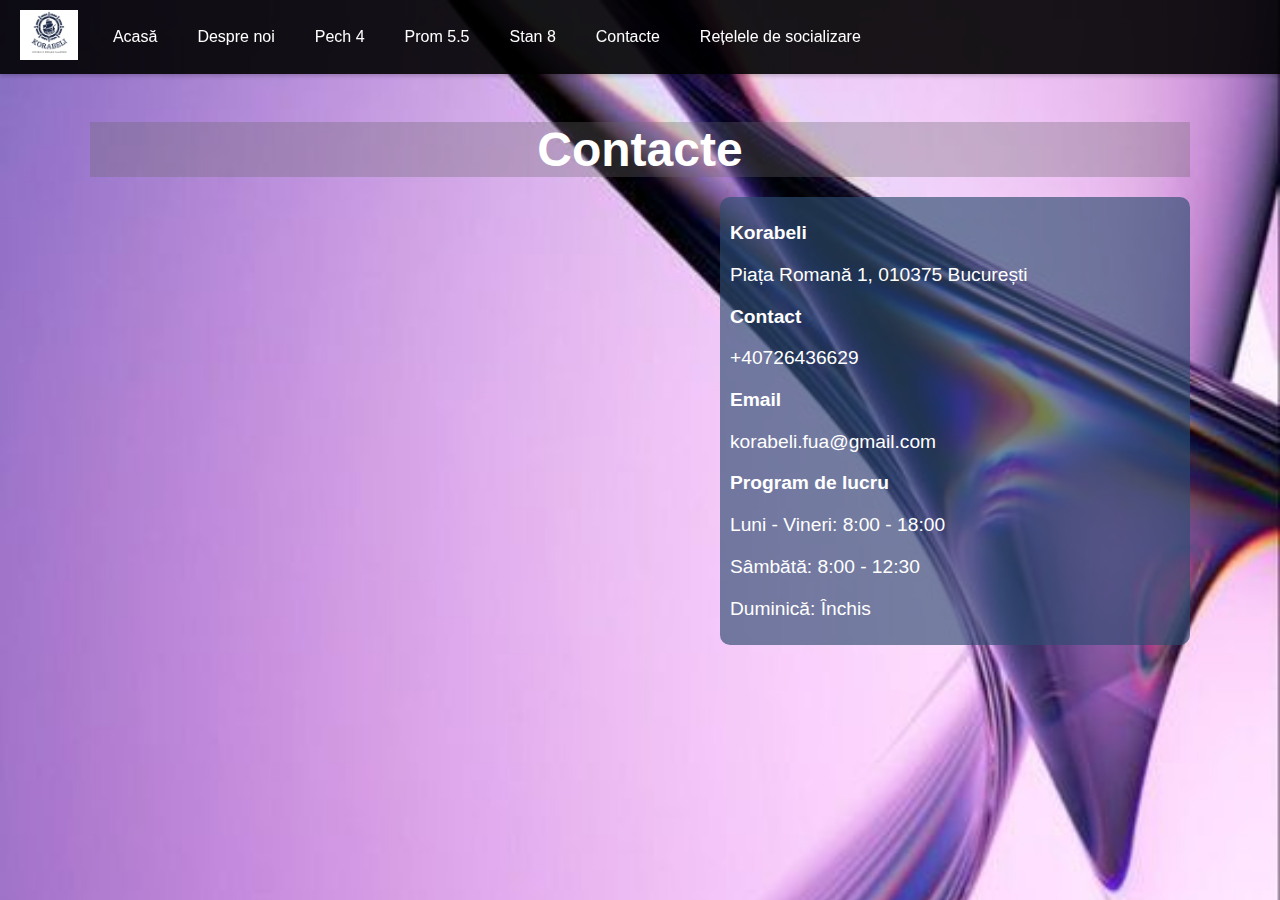
<file: contacte.html>
<!DOCTYPE html>
<html lang="en">
<head>
    <meta charset="UTF-8">
    <meta name="viewport" content="width=device-width, initial-scale=1.0">
    <title>Korabeli - Contacte</title>
    <link rel="stylesheet" href="style.css">
</head>
<body>
    <nav>
        <div class="logo">
            <img src="poze/logo2.png" alt="Korabeli Logo">
        </div>
        <div class="nav-links">
            <a href="index.html">Acasă</a>
            <a href="despre.html">Despre noi</a>
            <a href="pech4.html">Pech 4</a>
            <a href="prom55.html">Prom 5.5</a>
            <a href="stan8.html">Stan 8</a>
            <a href="contacte.html">Contacte</a>
            <a href="retele.html">Rețelele de socializare</a>
        </div>
    </nav>
    <div class="container ">
        <h1>Contacte</h1>
        <div class="contact-container">
            <div class="contact-map">
                <iframe src="https://www.google.com/maps/embed?pb=!1m18!1m12!1m3!1d2848.9244354743224!2d26.097366615924624!3d44.44753997910179!2m3!1f0!2f0!3f0!3m2!1i1024!2i768!4f13.1!3m3!1m2!1s0x40b1ff379a1aef03%3A0xbee324d1ec8cf51!2sPia%C8%9Ba%20Roman%C4%83%201%2C%20Bucure%C8%99ti!5e0!3m2!1sen!2sro!4v1678534489201!5m2!1sen!2sro" width="600" height="450" style="border:0;" allowfullscreen="" loading="lazy"></iframe>
            </div>
            <div class="contact-details">
                <p><strong>Korabeli</strong></p>
                <p>Piața Romană 1, 010375 București</p>
                <p><strong>Contact</strong></p>
                <p>+40726436629</p>
                <p><strong>Email</strong></p>
                <p>korabeli.fua@gmail.com</p>
                <p><strong>Program de lucru</strong></p>
                <p>Luni - Vineri: 8:00 - 18:00</p>
                <p>Sâmbătă: 8:00 - 12:30</p>
                <p>Duminică: Închis</p>
            </div>
        </div>
    </div>

</body>
</html>
</file>
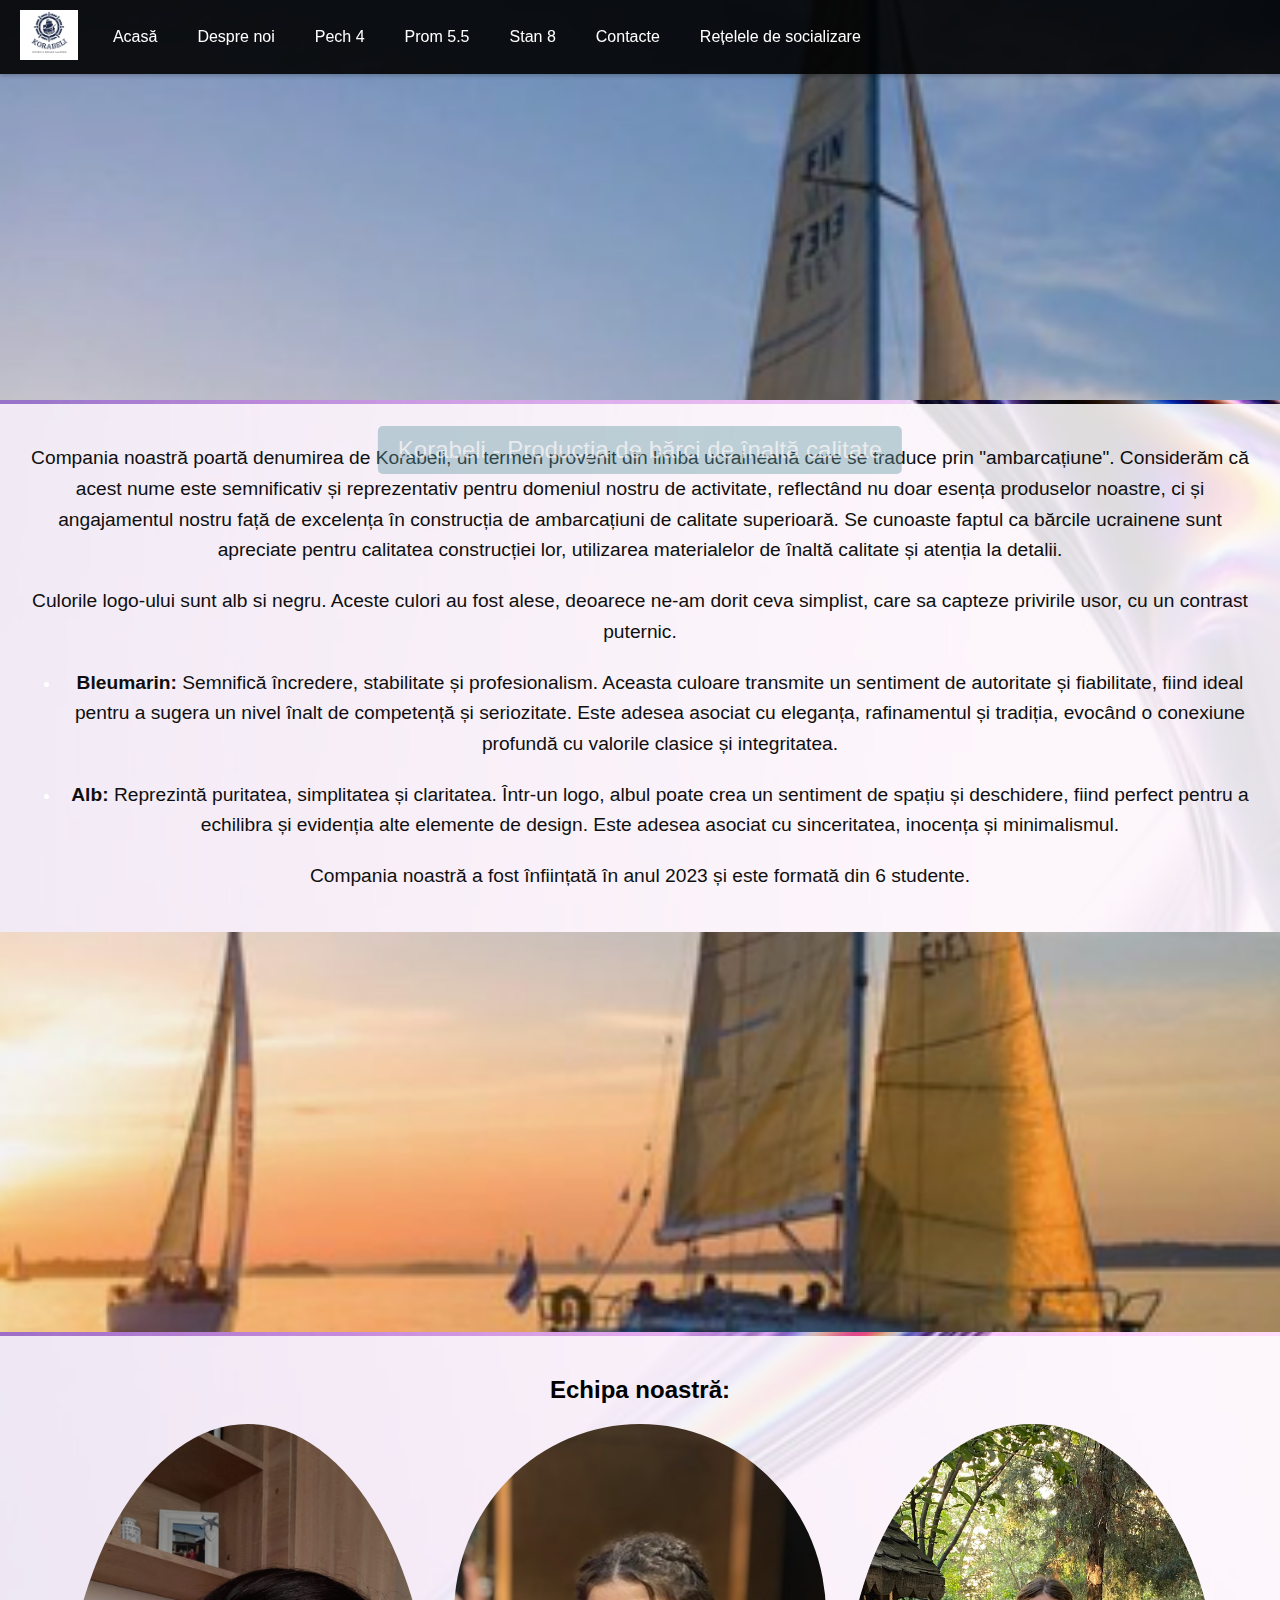
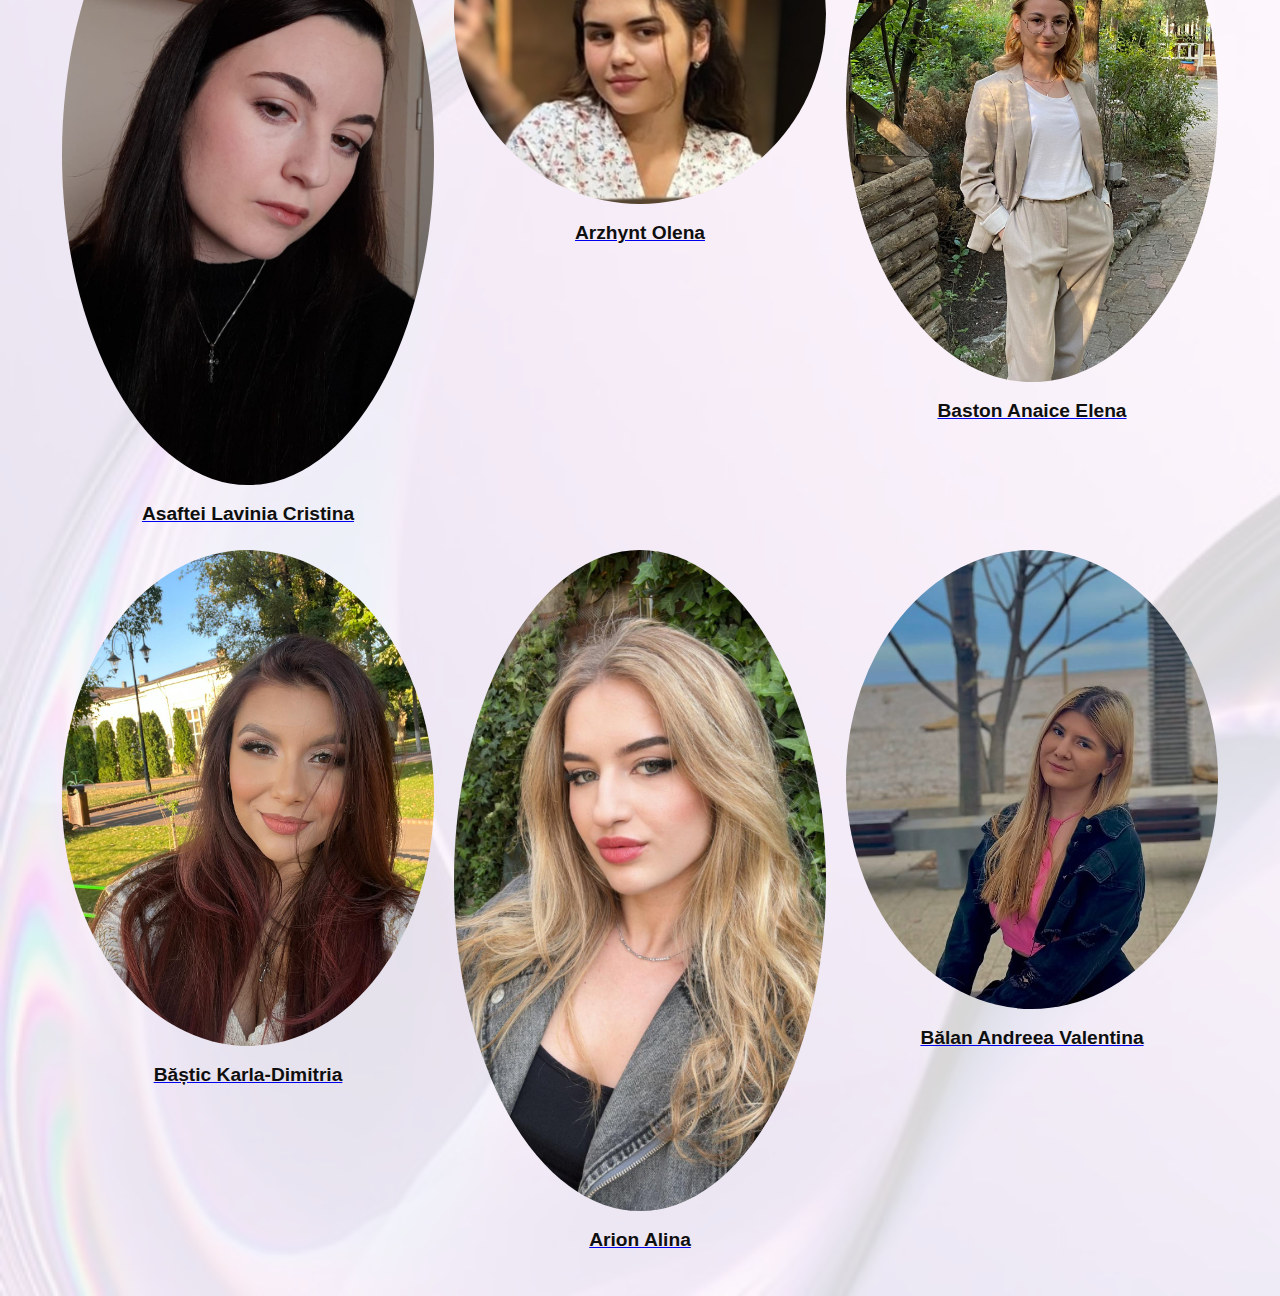
<file: despre.html>
<!DOCTYPE html>
<html lang="en">
<head>
    <meta charset="UTF-8">
    <meta name="viewport" content="width=device-width, initial-scale=1.0">
    <title>Korabeli - Despre noi</title>
    <link rel="stylesheet" href="style.css">
    <style>
        body {
            font-family: Arial, sans-serif;
            margin: 0;
            padding: 0;
        }
        .full-width-image {
            width: 100%;
            height: 400px; /* Adjust height as needed */
            object-fit: cover;
        }
        .content-section {
            background-color: rgba(253, 251, 251, 0.877);
            padding: 20px;
        }
        .team-section {
            background-color: rgba(253, 251, 251, 0.856);
            padding: 20px;
            text-align: center;
        }
        .team-section h1 {
            color: black;
            font-size: 24px;
            margin-bottom: 20px;
        }
        .team-member {
            display: flex;
            justify-content: center;
            flex-wrap: wrap;
            gap: 20px;
        }
        .team-member div {
            flex: 0 0 30%;
            text-align: center;
        }
        .team-member img {
            width: 100%;
            height: auto;
            border-radius: 50%;
        }
        .team-member p {
            margin-top: 10px;
            font-weight: bold;
        }

        .overlay-text {
            position: absolute;
            top: 50%;
            left: 50%;
            transform: translate(-50%, -50%);
            color: rgba(250, 247, 247, 0.74);
            font-size: 24px;
            background: rgba(94, 149, 158, 0.397); /* Optional: Adds a semi-transparent background to the text */
            padding: 10px 20px;
            border-radius: 5px;
        }

    </style>
</head>
<body>
    <nav>
        <div class="logo">
            <img src="poze/logo2.png" alt="Korabeli Logo">
        </div>
        <div class="nav-links">
            <a href="index.html">Acasă</a>
            <a href="despre.html">Despre noi</a>
            <a href="pech4.html">Pech 4</a>
            <a href="prom55.html">Prom 5.5</a>
            <a href="stan8.html">Stan 8</a>
            <a href="contacte.html">Contacte</a>
            <a href="retele.html">Rețelele de socializare</a>
        </div>
    </nav>
    <div>
        <img src="poze/poza1.png" alt="Imagine despre noi" class="full-width-image">
        <div class="overlay-text">Korabeli - Producția de bărci de înaltă calitate</div>
    </div>
    </div>
    <div class="content-section">
        <p>Compania noastră poartă denumirea de Korabeli, un termen provenit din limba ucraineană care se traduce prin "ambarcațiune". Considerăm că acest nume este semnificativ și reprezentativ pentru domeniul nostru de activitate, reflectând nu doar esența produselor noastre, ci și angajamentul nostru față de excelența în construcția de ambarcațiuni de calitate superioară. Se cunoaste faptul ca bărcile ucrainene sunt apreciate pentru calitatea construcției lor, utilizarea materialelor de înaltă calitate și atenția la detalii.</p>
        <p>Culorile logo-ului sunt alb si negru. Aceste culori au fost alese, deoarece ne-am dorit ceva simplist, care sa capteze privirile usor, cu un contrast puternic.</p>
        <ul>
            <li><p><strong>Bleumarin:</strong> Semnifică încredere, stabilitate și profesionalism. Aceasta culoare transmite un sentiment de autoritate și fiabilitate, fiind ideal pentru a sugera un nivel înalt de competență și seriozitate. Este adesea asociat cu eleganța, rafinamentul și tradiția, evocând o conexiune profundă cu valorile clasice și integritatea. </p></li>
            <li><p><strong>Alb:</strong> Reprezintă puritatea, simplitatea și claritatea. Într-un logo, albul poate crea un sentiment de spațiu și deschidere, fiind perfect pentru a echilibra și evidenția alte elemente de design. Este adesea asociat cu sinceritatea, inocența și minimalismul.</li></p>
        </ul>
        <p>Compania noastră a fost înființată în anul 2023 și este formată din 6 studente.</p>
    </div>
    <div>
        <img src="poze/poza2.png" alt="Imagine echipa" class="full-width-image">
    </div>
    <div class="team-section">
        <p><h1>Echipa noastră:</h1></p>
        <div class="team-member">
            <div>
                <a href="https://www.instagram.com/lavinia.asaftei?igsh=N3R3NnBjaGJvbzQ0 ">
                <img src="poze/Asaftei.jpg" alt="Asaftei Lavinia-Cristina">
                <p>Asaftei Lavinia Cristina</p>
                </a></p>
            </div>
            <div>
                <a href="https://www.instagram.com/lena_argint?igsh=MW1pZjBiZmhvcXRpag== "> 
                <img src="poze/Olena.jpg" alt="Membru 2">
                <p>Arzhynt Olena</p>
                </a></p>
            </div>
            <div>
                <a href="https://www.instagram.com/anaice__baston?igsh=cnljdmh3NXNhbHJj ">
                <img src="poze/baston.jpg" alt="Membru 3">
                <p>Baston Anaice Elena</p>
                </a></p>
            </div>
        </div>
        <div class="team-member">
            <div>
                <a href="https://www.instagram.com/karla_bastic?igsh=M2gzcnBnaXVpNjZk ">
                <img src="poze/Bastic.jpg" alt="Membru 4">
                <p>Băștic Karla-Dimitria</p>
                </a></p>
            </div>
            <div>
                <a href="https://www.instagram.com/alin_n_n_a?igsh=a3l3eGllMTMyYmNu " >
                <img src="poze/Arion.jpg" alt="Membru 5">
                <p>Arion Alina</p>
                </a></p>
            </div>
            <div>
                <a href="https://www.instagram.com/vandreea22?igsh=MWJ1ZGM3c3NwamRhaQ== ">
                <img src="poze/balan.jpg" alt="Membru 6">
                <p>Bălan Andreea Valentina </p>
                </a></p>
            </div>
        </div>
    </div>
</body>
</html>
</file>
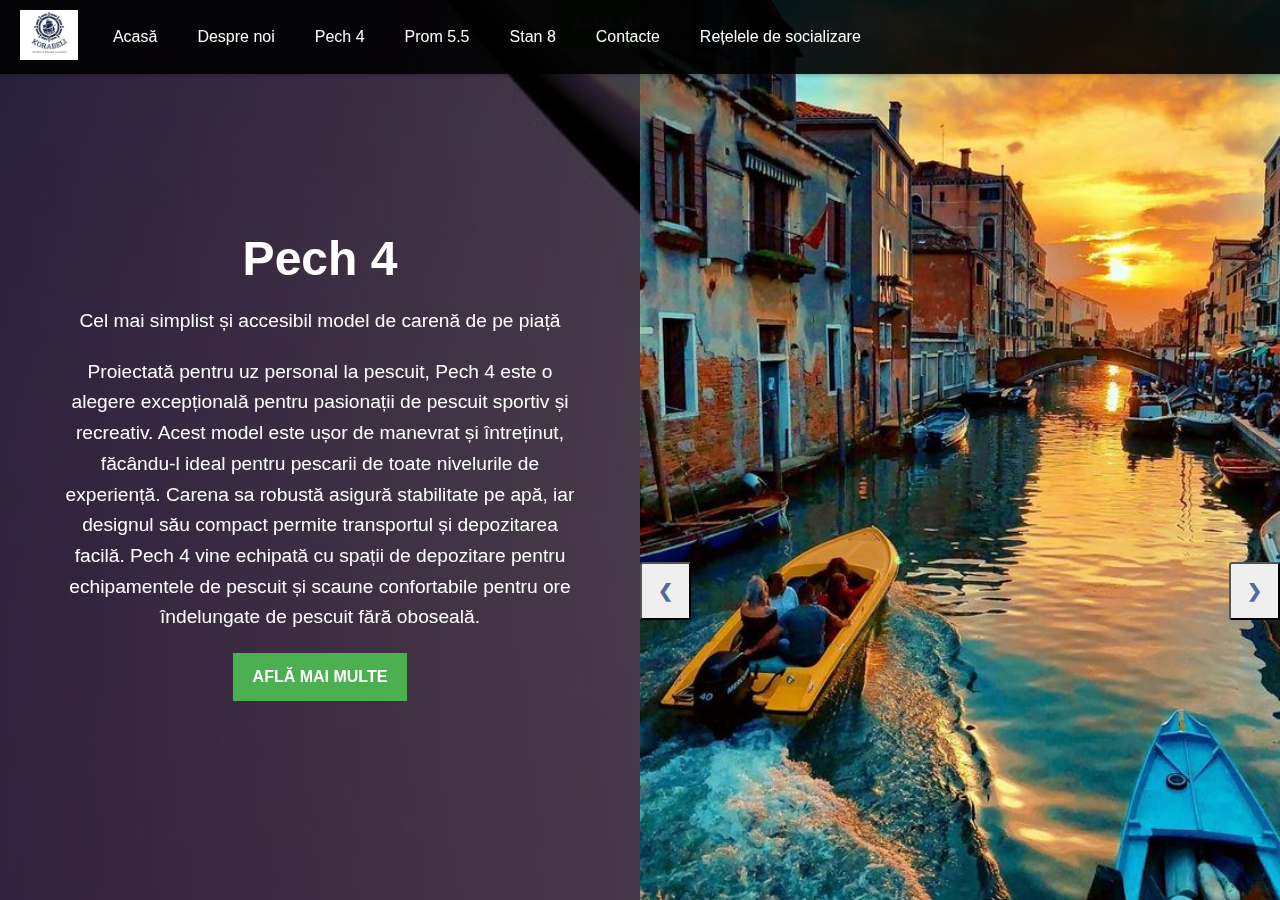
<file: pech4.html>
<!DOCTYPE html>
<html lang="en">
<head>
    <meta charset="UTF-8">
    <meta name="viewport" content="width=device-width, initial-scale=1.0">
    <title>Korabeli - Pech 4</title>
    <link rel="stylesheet" href="style.css">
</head>
<body>
    <nav>
        <div class="logo">
            <img src="poze/logo2.png" alt="Korabeli Logo">
        </div>
        <div class="nav-links">
            <a href="index.html">Acasă</a>
            <a href="despre.html">Despre noi</a>
            <a href="pech4.html">Pech 4</a>
            <a href="prom55.html">Prom 5.5</a>
            <a href="stan8.html">Stan 8</a>
            <a href="contacte.html">Contacte</a>
            <a href="retele.html">Rețelele de socializare</a>
        </div>
    </nav>
    <div class="split left">
        <div class="centered">
            <h1>Pech 4</h1>
            <p>Cel mai simplist și accesibil model de carenă de pe piață</p>
            <p>Proiectată pentru uz personal la pescuit, Pech 4 este o alegere excepțională pentru pasionații de pescuit sportiv și recreativ. Acest model este ușor de manevrat și întreținut, făcându-l ideal pentru pescarii de toate nivelurile de experiență. Carena sa robustă asigură stabilitate pe apă, iar designul său compact permite transportul și depozitarea facilă. Pech 4 vine echipată cu spații de depozitare pentru echipamentele de pescuit și scaune confortabile pentru ore îndelungate de pescuit fără oboseală.</p>
            <button class="cta-button">Află mai multe</button>
        </div>
    </div>

    <div class="split right">
        <div class="slider">
            <img src="poze/Pech4.2.jpg" alt="Pech 4" class="slide">
            <img src="poze/Pech4.jpg" alt="Pech 4 Alternative" class="slide">
            <img src="poze/Pech4.3.jpg" alt="Pech 4 Alternative" class="slide">
            <img src="poze/Pech4.4.jpg" alt="Pech 4 Alternative" class="slide">
            <img src="poze/Pech4.5.jpg" alt="Pech 4 Alternative" class="slide">
            <img src="poze/Pech4.6.jpg" alt="Pech 4 Alternative" class="slide">
            <button class="prev" onclick="plusSlides(-1)">&#10094;</button>
            <button class="next" onclick="plusSlides(1)">&#10095;</button>
        </div>
        
    </div>
    
    </div>

    <button class="cta-button">Află mai multe</button>

    <div id="myModal" class="modal">
        <div class="modal-content">
            <span class="close">&times;</span>
            <h2>Mai multe informații</h2>
            <div class="info-content">
                <h3>Pech 4</h3>
                <p>Descriere:</p>
                <p>Pech 4 este prima noastră barcă și reprezintă o soluție accesibilă pentru cei care își doresc să exploreze mările fără a face o investiție semnificativă. Deși se află în faza de declin pe piață, rămâne o opțiune valoroasă pentru cei care apreciază un raport excelent între preț și calitate.</p>
                <p>Caracteristici:</p>
                <ul>
                
                    <li>Ultimul Preț: 7.500 EURO</li>
                    <li>Segment de Piață: Entry-level</li>
                    <li>Stadiu de Piață: Decline</li>
                    <li>Avantaje: Cost redus, accesibilitate, ideală pentru începători</li>
                </ul>
                <p>Detalii Suplimentare:</p>
                <p>Pech 4 este concepută pentru a oferi o experiență de navigație simplă și plăcută. Această barcă este echipată cu toate elementele esențiale pentru siguranță și confort, fiind potrivită pentru călătorii scurte și aventuri de weekend. Designul robust și eficient o face o alegere excelentă pentru cei care doresc să se bucure de mare fără a cheltui prea mult.</p>
            </div>
        </div>
    </div>


    
    <script src="script.js"></script>
</body>
</html>
</file>
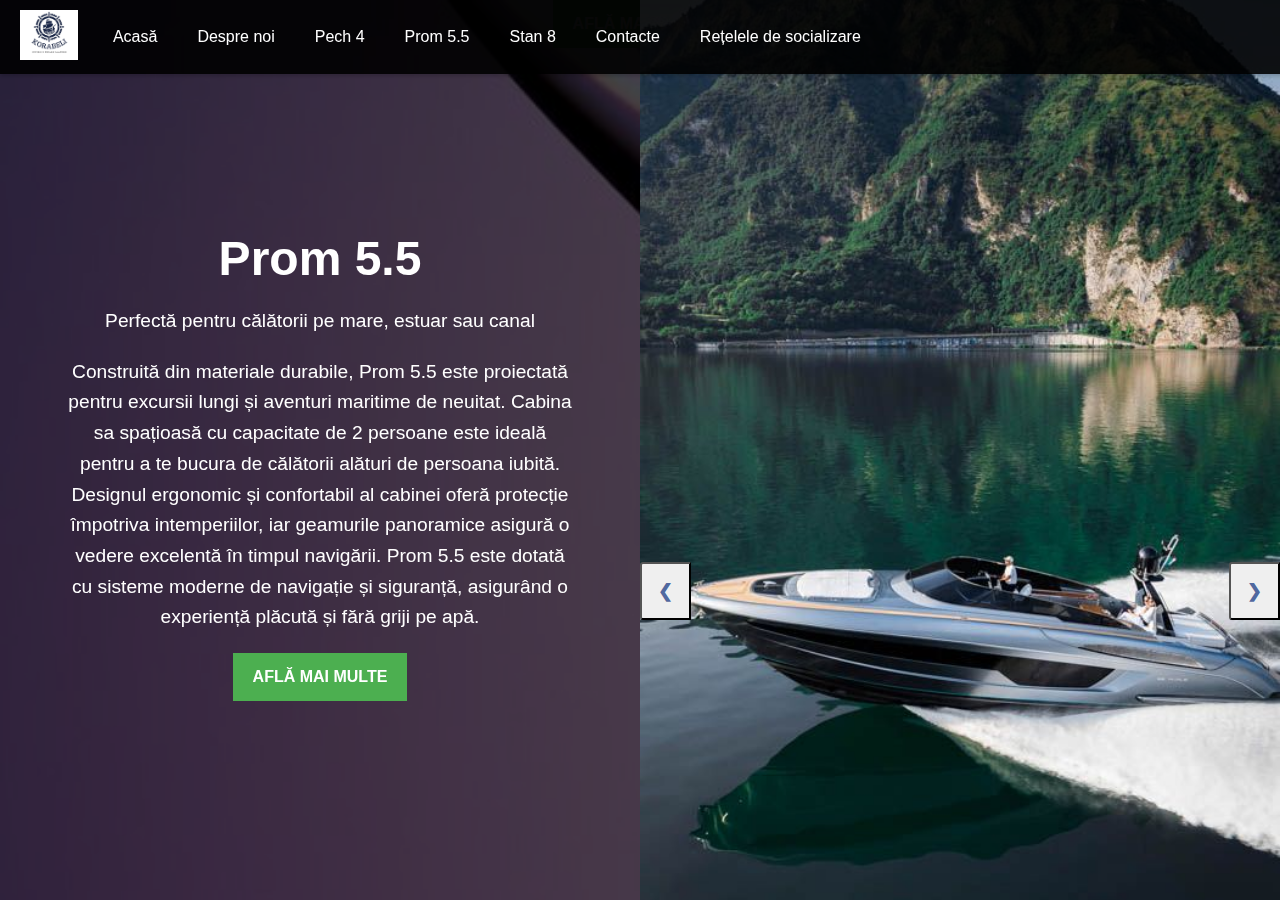
<file: prom55.html>
<!DOCTYPE html>
<html lang="en">
<head>
    <meta charset="UTF-8">
    <meta name="viewport" content="width=device-width, initial-scale=1.0">
    <title>Korabeli - Prom 5.5</title>
    <link rel="stylesheet" href="style.css">
</head>
<body>
    <nav>
        <div class="logo">
            <img src="poze/logo2.png" alt="Korabeli Logo">
        </div>
        <div class="nav-links">
            <a href="index.html">Acasă</a>
            <a href="despre.html">Despre noi</a>
            <a href="pech4.html">Pech 4</a>
            <a href="prom55.html">Prom 5.5</a>
            <a href="stan8.html">Stan 8</a>
            <a href="contacte.html">Contacte</a>
            <a href="retele.html">Rețelele de socializare</a>
        </div>
    </nav>
    <div class="split left">
        <div class="centered">
            <h1>Prom 5.5</h1>
            <p>Perfectă pentru călătorii pe mare, estuar sau canal</p>
            
            <p>
                Construită din materiale durabile, Prom 5.5 este proiectată pentru excursii lungi și aventuri maritime de neuitat. Cabina sa spațioasă cu capacitate de 2 persoane este ideală pentru a te bucura de călătorii alături de persoana iubită. Designul ergonomic și confortabil al cabinei oferă protecție împotriva intemperiilor, iar geamurile panoramice asigură o vedere excelentă în timpul navigării. Prom 5.5 este dotată cu sisteme moderne de navigație și siguranță, asigurând o experiență plăcută și fără griji pe apă.</p>
            <button class="cta-button">Află mai multe</button>
        </div>
    </div>

    <div class="split right">
        <div class="slider">
            <img src="poze/Prom1.jpg" alt="Pech 4" class="slide">
            <img src="poze/Prom2.jpg" alt="Pech 4 Alternative" class="slide">
            <img src="poze/Prom3.jpg" alt="Pech 4 Alternative" class="slide">
            <img src="poze/Prom4.jpg" alt="Pech 4 Alternative" class="slide">
            <img src="poze/Prom5.jpg" alt="Pech 4 Alternative" class="slide">
            <img src="poze/Prom6.jpg" alt="Pech 4 Alternative" class="slide">
            <button class="prev" onclick="plusSlides(-1)">&#10094;</button>
            <button class="next" onclick="plusSlides(1)">&#10095;</button>
        </div>
        
    </div>

    <button class="cta-button">Află mai multe</button>

    <div id="myModal" class="modal">
        <div class="modal-content">
            <span class="close">&times;</span>
            <h2>Mai multe informații</h2>
            <div class="info-content">
                <h3>Prom 5</h3>
                <p>Descriere:</p>
                <p>Prom 5 este o ambarcațiune avansată, destinată celor care caută un nivel superior de performanță și confort. Fiind în prezent în faza de maturitate pe piață, Prom 5 rămâne o alegere de încredere pentru navigatorii experimentați care își doresc o experiență de voiaj de înaltă calitate.</p>
                <p>Caracteristici:</p>
                <ul>
                    
                    <li>Preț: 11.000 EURO</li>
                    <li>Segment de Piață: Mid-range</li>
                    <li>Stadiu de Piață: Maturitate</li>
                    <li>Avantaje: Performanță superioară, confort sporit, fiabilitate</li>
                </ul>
                <p>Detalii Suplimentare:</p>
                <p>Prom 5 combină inovația tehnologică cu designul elegant pentru a oferi o navigație lină și sigură. Această barcă este echipată cu tehnologii moderne de navigație și sisteme de siguranță avansate, asigurând o experiență confortabilă chiar și pe distanțe lungi. Cabina spațioasă și facilitățile de lux o fac ideală pentru excursii de mai multe zile, satisfăcând nevoile celor mai pretențioși navigatori.</p>
               
            </div>
        </div>
    </div>

    <script src="script.js"></script>
</body>
</html>
</file>
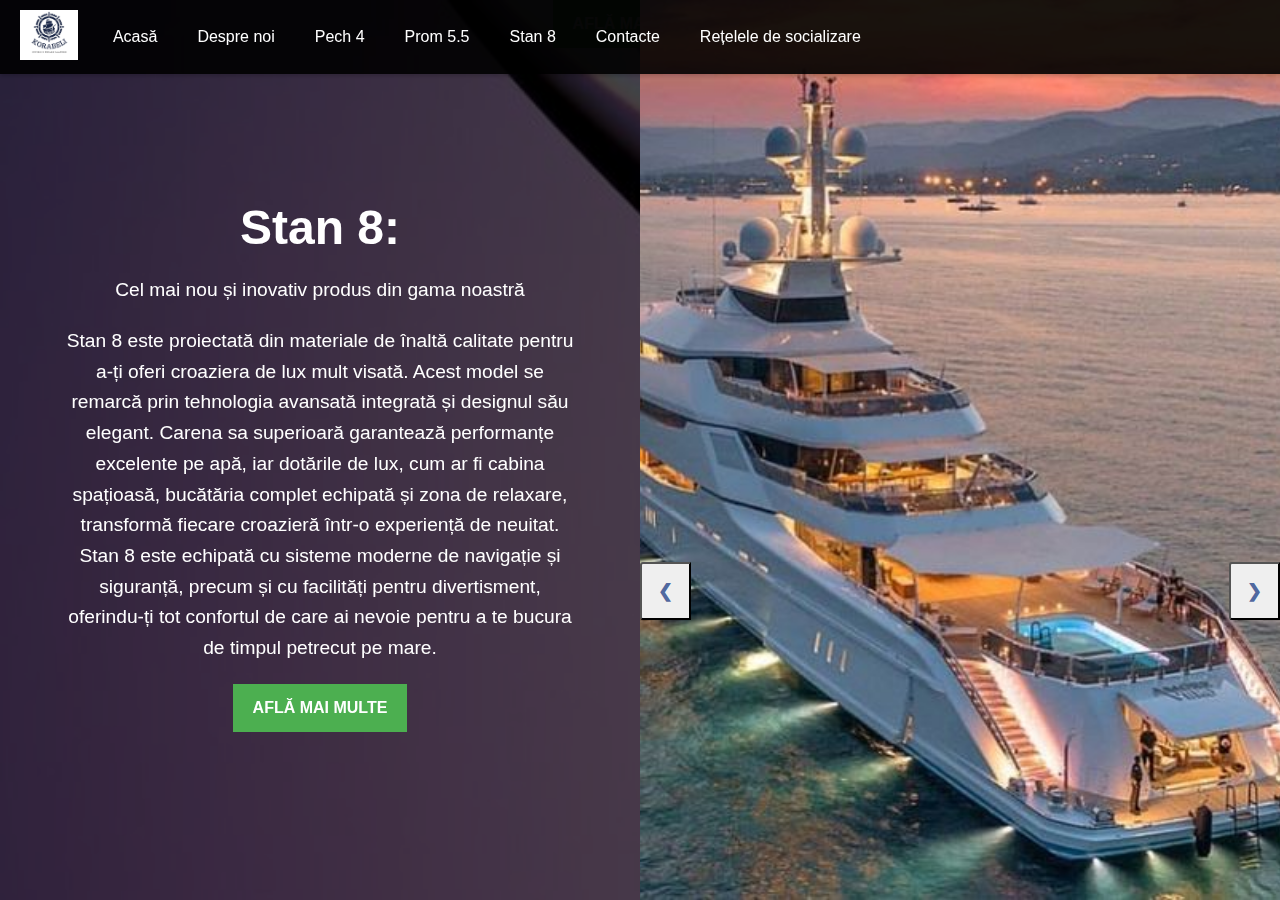
<file: stan8.html>
<!DOCTYPE html>
<html lang="en">
<head>
    <meta charset="UTF-8">
    <meta name="viewport" content="width=device-width, initial-scale=1.0">
    <title>Korabeli - Stan 8: </title>
    <link rel="stylesheet" href="style.css">
</head>
<body>
    <nav>
        <div class="logo">
            <img src="poze/logo2.png" alt="Korabeli Logo">
        </div>
        <div class="nav-links">
            <a href="index.html">Acasă</a>
            <a href="despre.html">Despre noi</a>
            <a href="pech4.html">Pech 4</a>
            <a href="prom55.html">Prom 5.5</a>
            <a href="stan8.html">Stan 8</a>
            <a href="contacte.html">Contacte</a>
            <a href="retele.html">Rețelele de socializare</a>
        </div>
    </nav>
    <div class="split left">
        <div class="centered">
            <h1>Stan 8: </h1>
            <p>Cel mai nou și inovativ produs din gama noastră</p>
            
            <p>Stan 8 este proiectată din materiale de înaltă calitate pentru a-ți oferi croaziera de lux mult visată. Acest model se remarcă prin tehnologia avansată integrată și designul său elegant. Carena sa superioară garantează performanțe excelente pe apă, iar dotările de lux, cum ar fi cabina spațioasă, bucătăria complet echipată și zona de relaxare, transformă fiecare croazieră într-o experiență de neuitat. Stan 8 este echipată cu sisteme moderne de navigație și siguranță, precum și cu facilități pentru divertisment, oferindu-ți tot confortul de care ai nevoie pentru a te bucura de timpul petrecut pe mare.</p>
            <button class="cta-button">Află mai multe</button>
        </div>
    </div>

    <div class="split right">
        <div class="slider">
            <img src="poze/Stan1.jpg" alt="Pech 4" class="slide">
            <img src="poze/Stan2.jpg" alt="Pech 4 Alternative" class="slide">
            <img src="poze/Stan3.jpg" alt="Pech 4 Alternative" class="slide">
            <img src="poze/Stan4.jpg" alt="Pech 4 Alternative" class="slide">
            <img src="poze/Stan5.jpg" alt="Pech 4 Alternative" class="slide">
           
            <button class="prev" onclick="plusSlides(-1)">&#10094;</button>
            <button class="next" onclick="plusSlides(1)">&#10095;</button>
        </div>
        
    </div>

    <button class="cta-button">Află mai multe</button>

    <div id="myModal" class="modal">
        <div class="modal-content">
            <span class="close">&times;</span>
            <h2>Mai multe informații</h2>
            <div class="info-content">
                <h3>Stan 8</h3>
                <p>Descriere:</p>
                <p>Stan 8 este ambarcațiunea noastră de lux, oferind un nivel superior de confort, performanță și exclusivitate. În faza de creștere pe piață, această barcă reprezintă vârful de excelență în ceea ce privește experiența de voiaj maritim.</p>
                <p>Caracteristici:</p>
                <ul>
                    
                    <li>Preț: 34.000 EURO</li>
                    <li>Segment de Piață: High-end</li>
                    <li>Stadiu de Piață: Creștere</li>
                    <li>Avantaje: Lux deosebit, performanță excelentă, exclusivitate</li>
                </ul>
                <p>Detalii Suplimentare:</p>
                <p>Stan 8 este proiectată pentru cei care nu fac compromisuri în ceea ce privește calitatea și luxul. Dotată cu cele mai noi tehnologii și materiale premium, această barcă oferă o experiență inegalabilă pe mare. Cabinele somptuoase, spațiile de relaxare elegante și echipamentele de ultimă generație fac din Stan 8 alegerea perfectă pentru aventuri de neuitat, fiind ideală pentru croaziere de lungă durată și evenimente speciale. Fiecare detaliu este atent realizat pentru a oferi confort maxim și o experiență exclusivă celor care aleg să navigheze cu Stan 8.</p>
            </div>
            </div>
        </div>
    </div>


    <script src="script.js"></script>
</body>
</html>
</file>
<file: style.css>
body {
    font-family: Arial, sans-serif;
    background-image: url('poze/background4.jpg');
    background-size: cover;
    color: #fff;
    margin: 0;
    padding: 0;
    text-align: center;
}




.container {
    max-width: 1200px;
    margin: 10 auto;
    background-color:;
    padding: 90px;
    border-radius: 10px;

}
.container h1

{background-color: rgba(108, 102, 110, 0.329); }

nav {
    position: fixed;
    top: 0;
    width: 100%;
    background-color: rgba(0, 0, 0, 0.9);
    z-index: 1000;
    display: flex;
    justify-content: flex-start; /* Aliniază elementele la început */
    align-items: center;
    padding: 10px 20px;
    box-shadow: 0 2px 4px rgba(0, 0, 0, 0.2);
}

.logo img {
    height: 50px;
    margin-right: 20px; /* Reduce distanța dintre logo și linkuri */
}

.nav-links {
    display: flex;
    align-items: center;
    gap: 10px; /* Reduce spațiul dintre linkuri */
}

.nav-links a {
    color: #fff;
    text-decoration: none;
    padding: 10px 15px; /* Ajustează padding-ul pentru a reduce distanța */
}

.nav-links a:hover {
    text-decoration: underline;
}

.video-container {
    position: relative;
    width: 100%;
    max-height: 800px;
    overflow: hidden;
    border-radius: 20px;
    margin-top: 60px;
}

video {
    width: 100%;
    height: auto;
}

.boat img {
    max-width: 100%;
    height: auto;
    border-radius: 10px;
}

.social-media {
    display: flex;
    justify-content: center;
    gap: 20px;
    margin-top: -100px;
}

.social-media a {
    text-decoration: none;
    color: inherit;
}

.social-media img {
    width: 400px;
    height: 400px;
    transition: transform 0.2s;
}

.social-media img:hover {
    transform: scale(1.1);
}

/*
.contact-container {
    display: flex;
    justify-content: space-between;
    align-items: flex-start;
    margin-top: 20px;
}

.contact-map {
    flex: 1;
    margin-right: 200px;
}

.contact-details {
    flex: ;
    text-align: left;
}

.contact-details p {
    margin: 15px 0;
}
*/

.contact-container {
    display: flex;
    justify-content: space-between;
    align-items: flex-start;
    margin-top: 20px;
}

.contact-map {
    flex: 1;
    margin-right: 30px;
    padding: 20;
}

.contact-details {
    flex: 1;
    text-align: left;
    background-color: rgba(45, 76, 112, 0.658); 
    padding: 10px;
    border-radius: 10px;
}

.contact-details p {
    margin: 11px 0;
    color: #fff; /* Ensure text color is white for readability */
}


.footer {
    padding: 10px;
    text-align: center;
    position: absolute static;
    bottom: 0;
    width: 100%;
    background-color:;
}

.footer a
{ padding: 10px;
    text-align: center;
    position: absolute static;
    bottom: 0;
    width: 100%;
    background-color:;
}

section {
    margin: 20px;
    background-color: rgba(45, 76, 112, 0.658); 
    padding: 20px;
    border-radius: 10px;
  }

  .content-section p {

   
        color: #0f0f0f;
        text-decoration: none;  
}

.team-member p{
    color: #0f0f0f;
        text-decoration: none; 
}
.team-section p{
    color: #0f0f0f;
        text-decoration: none; 
}






.split {
    height: 100%;
    width: 50%;
    position: fixed;
    top: 0;
}

.left {
    left: 0;
    background-color: rgba(0, 0, 0, 0.7);
    color: rgb(255, 255, 255);
    display: flex;
    justify-content: center;
    align-items: center;
}

.right {
    right: 0;
    display: flex;
    justify-content: center;
    align-items: center;
    overflow: hidden;
}

.centered {
    text-align: center;
    max-width: 80%;
}

h1 {
    font-size: 3em;
    margin-bottom: 20px;
}

p {
    font-size: 1.2em;
    line-height: 1.6;
    margin-bottom: 20px;
    
}

.cta-button {
    background-color: #ffc107;
    color: black;
    border: none;
    padding: 15px 30px;
    text-transform: uppercase;
    font-weight: bold;
    cursor: pointer;
    transition: background-color 0.3s ease;
}

.cta-button:hover {
    background-color: #e0a800;
}

.slider {
    position: relative;
    width: 100%;
    height: 100%;
}

.slide {
    width: 100%;
    height: 100%;
    object-fit: cover;
    display: none;
}

.slide.active {
    display: block;
}

.prev, .next {
    cursor: pointer;
    position: absolute;
    top: 55%;
    width: auto;
    margin-top: 22px;
    padding: 16px;
    color: rgba(18, 53, 129, 0.747);
    font-weight: bold;
    font-size: 18px;
    transition: 0.6s ease;
    border-radius: 0 3px 3px 0;
    user-select: none;
}

.prev {
    top: 60%; /* Adjust the value to change the vertical position */
    left: 0;
    border-radius: 3px 0 0 3px;}

.next {
    top: 60%; /* Adjust the value to change the vertical position */
    right: 0;
    border-radius: 3px 0 0 3px;
}

.prev:hover, .next:hover {
    background-color: rgba(0, 0, 0, 0.8);
}

/*                 */
/* Stiluri pentru buton */
.cta-button {
    background-color: #4CAF50; /* Verde */
    color: white;
    padding: 15px 20px;
    border: none;
    cursor: pointer;
    font-size: 16px;
}

/* Stiluri pentru modal */
.modal {
    display: none; /* Ascuns în mod implicit */
    position: fixed;
    z-index: 1;
    left: 0;
    top: 0;
    width: 100%;
    height: 100%;
    overflow: auto;
    background-color: rgb(0,0,0);
    background-color: rgba(0,0,0,0.4);
    animation-name: slideIn;
    animation-duration: 0.4s;
}

/* Stiluri pentru conținutul modalului */
.modal-content {
    position: fixed;
    bottom: -300px; /* Ascuns sub ecran */
    background-color: #1d0b1db7;
    width: 100%;
    height: 300px;
    border-top-left-radius: 10px;
    border-top-right-radius: 10px;
    padding: 20px;
    animation-name: slideIn;
    animation-duration: 0.4s;
}

/* Animație pentru conținutul modalului */
@keyframes slideIn {
    from {bottom: -300px; opacity: 0}
    to {bottom: 0; opacity: 1}
}

/* Stil pentru butonul de închidere */
.close {
    color: #f3ecf3;
    float: right;
    font-size: 28px;
    font-weight: bold;
}

.close:hover,
.close:focus {
    color: black;
    text-decoration: none;
    cursor: pointer;
} 


/*                */
/* Stiluri pentru buton */
.cta-button {
    background-color: #4CAF50; /* Verde */
    color: white;
    padding: 15px 20px;
    border: none;
    cursor: pointer;
    font-size: 16px;
}

/* Stiluri pentru modal */
.modal {
    display: none; /* Ascuns în mod implicit */
    position: fixed;
    z-index: 1;
    left: 0;
    top: 0;
    width: 100%;
    height: 100%;
    overflow: auto;
    background-color: rgb(0,0,0);
    background-color: rgba(0,0,0,0.4);
    animation-name: slideIn;
    animation-duration: 0.4s;
}

/* Stiluri pentru conținutul modalului */
.modal-content {
    position: fixed;
    right: 0; /* Poziționat în partea dreaptă */
    bottom: -300px; /* Ascuns sub ecran */
    background-color: #3c1c3d9c;
    width: 50%; /* Jumătate din lățimea ecranului */
    height: 70%; /* Înălțime de 70% din ecran */
    border-top-left-radius: 10px;
    border-top-right-radius: 10px;
    padding: 20px;
    overflow-y: auto; /* Permite derularea conținutului */
    animation-name: slideIn;
    animation-duration: 0.4s;
}

/* Animație pentru conținutul modalului */
@keyframes slideIn {
    from {bottom: -300px; opacity: 0}
    to {bottom: 0; opacity: 1}
}

/* Stil pentru butonul de închidere */
.close {
    color: #aaa;
    float: right;
    font-size: 28px;
    font-weight: bold;
}

.close:hover,
.close:focus {
    color: black;
    text-decoration: none;
    cursor: pointer;
}

/* Stiluri pentru conținutul informativ */
.info-content {
    max-height: 100%;
    overflow-y: auto; /* Permite derularea conținutului */
}
</file>
